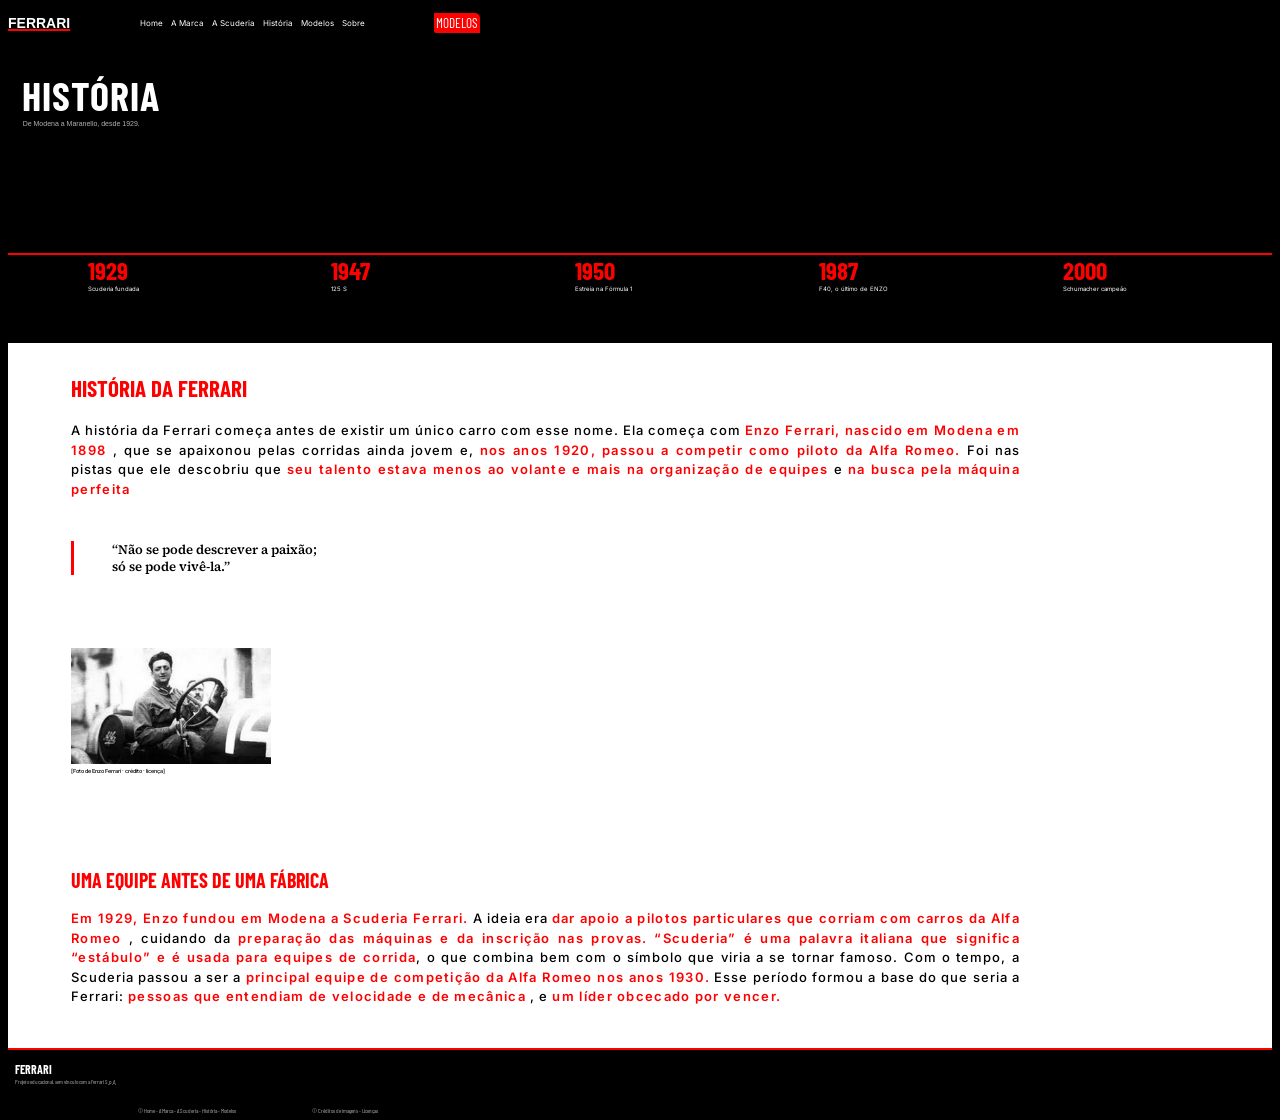
<file: index.html>
<!DOCTYPE html>
<html lang="pt-br">

<head>
    <meta charset="UTF-8">
    <meta name="viewport" content="width=device-width, initial-scale=1.0">

    <link rel="stylesheet" href="style.css">

    <link rel="shortcut icon" href="imagens/icons8-crachá-da-ferrari-color-32.png" type="image/x-icon">

    <title>História</title>

</head>

<body>

    <nav>

        <!--Primeira Parte-->

        <section>

            <h1>FERRARI</h1>

        </section>

        <!---Segunda Parte-->

        <section class="links">

            <a href="">
                <p>Home</p>
            </a>

            <a href="">
                <p>A Marca</p>
            </a>

            <a href="">
                <p>A Scuderia</p>
            </a>

            <a href="">
                <p>História</p>
            </a>

            <a href="">
                <p>Modelos</p>
            </a>

            <a href="">
                <p>Sobre</p>
            </a>

        </section>

        <!--Terceira Parte-->

        <section class="button">

            <button>MODELOS</button>

        </section>

    </nav>

    <!--SEGUNDA PARTE-->

    <header>

        <section class="hero">

            <h1>HISTÓRIA</h1>

            <p>De Modena a Maranello, desde 1929.</p>

        </section>

        <section>

            <div class="dados">

                <!---Primeira sec-->
                <section>
                    <h1>1929</h1>
                    <p>Scuderia fundada</p>
                </section>

                <!---Segunda sec-->
                <section>
                    <h1>1947</h1>
                    <p>125 S</p>
                </section>

                <!---Terceira sec-->
                <section>
                    <h1>1950</h1>
                    <p>Estreia na Fórmula 1</p>
                </section>

                <!---Quarta sec-->
                <section>
                    <h1>1987</h1>
                    <p>F40, o último de ENZO</p>
                </section>

                <!---Quinta sec-->
                <section>
                    <h1>2000</h1>
                    <p>Schumacher campeão</p>
                </section>

            </div>
        </section>

    </header>

    <main>

        <!--TERCEIRA PARTE-->

        <div class="historia">

            <section class="historia1">

                <h1>HISTÓRIA DA FERRARI</h1>

                <p>A história da Ferrari começa antes de existir um único carro com esse nome. Ela começa com <span>
                        Enzo
                        Ferrari, nascido em Modena em 1898
                    </span>, que se apaixonou pelas corridas ainda jovem e, <span>
                        nos anos 1920,
                        passou a competir como piloto da Alfa Romeo.
                    </span> Foi nas pistas que ele descobriu que <span>
                        seu talento estava
                        menos ao volante e mais na organização de equipes
                    </span> e <span>na busca pela máquina perfeita</span></p>

                <h3>“Não se pode descrever a paixão;
                    <br>
                    só se pode vivê-la.”
                </h3>

            </section>

            <section class="foto">

                <img src="imagens/images.jpeg" alt="Foto de Enzo Ferrari · crédito · licença">

                <p>[Foto de Enzo Ferrari · crédito · licença]</p>

            </section>

            <section class="historia2">

                <h2>UMA EQUIPE ANTES DE UMA FÁBRICA</h2>

                <p><span>Em 1929, Enzo fundou em Modena a Scuderia Ferrari.</span> A ideia era <span>
                        dar apoio a pilotos particulares que
                        corriam com carros da Alfa Romeo
                    </span>, cuidando da <span>preparação das máquinas e da inscrição nas provas.</span>
                    <span>“Scuderia” é uma palavra italiana que significa “estábulo” e é usada para equipes de
                        corrida</span>, o que
                    combina bem com o símbolo que viria a se tornar famoso.
                    Com o tempo, a Scuderia passou a ser a <span>principal equipe de competição da Alfa Romeo nos anos
                        1930.</span>
                    Esse período formou a base do que seria a Ferrari: <span>
                        pessoas que entendiam de velocidade e de
                        mecânica
                    </span>, e<span> um líder obcecado por vencer.</span>
                </p>

            </section>

        </div>

    </main>

    <footer>

        <section class="footer">

            <section class="primeira">

                <h1>FERRARI</h1>

                <p class="primeirap"> Projeto educacional, sem vínculo com a Ferrari S.p.A.</p>

            </section>

            <section class="segundap">

                <p>&copy; Home - A Marca - A Scuderia - História - Modelos</p>

            </section>

            <section class="terceira">

                <p class="terceirap">&copy; Créditos de imagens - Licenças</p>

            </section>

        </section>


    </footer>

</body>

</body>

</html>
</file>
<file: style.css>
@import url('https://fonts.googleapis.com/css2?family=Barlow+Condensed:ital,wght@0,100;0,200;0,300;0,400;0,500;0,600;0,700;0,800;0,900;1,100;1,200;1,300;1,400;1,500;1,600;1,700;1,800;1,900&display=swap');

@import url('https://fonts.googleapis.com/css2?family=Barlow+Condensed:ital,wght@0,100;0,200;0,300;0,400;0,500;0,600;0,700;0,800;0,900;1,100;1,200;1,300;1,400;1,500;1,600;1,700;1,800;1,900&family=Inter:ital,opsz,wght@0,14..32,100..900;1,14..32,100..900&display=swap');

@import url('https://fonts.googleapis.com/css2?family=Barlow+Condensed:ital,wght@0,100;0,200;0,300;0,400;0,500;0,600;0,700;0,800;0,900;1,100;1,200;1,300;1,400;1,500;1,600;1,700;1,800;1,900&family=Inter:ital,opsz,wght@0,14..32,100..900;1,14..32,100..900&family=Source+Serif+4:ital,opsz,wght@0,8..60,200..900;1,8..60,200..900&display=swap');

@import url('https://fonts.googleapis.com/css2?family=Anton&family=Barlow+Condensed:ital,wght@0,100;0,200;0,300;0,400;0,500;0,600;0,700;0,800;0,900;1,100;1,200;1,300;1,400;1,500;1,600;1,700;1,800;1,900&family=Inter:ital,opsz,wght@0,14..32,100..900;1,14..32,100..900&family=Oswald:wght@200..700&family=Source+Serif+4:ital,opsz,wght@0,8..60,200..900;1,8..60,200..900&display=swap');

:root {
    --font1: 'Barlow Condensed', sans-serif;
    --font2: 'Inter', sans-serif;
    --font3: 'Source Serif 4', serif;
    --font4: "Barlow Condensed", sans-serif;
}

:root {
    --cor1: white;
    --cor2: red;
    --cor3: black;
    --cor4: yellow;
}

* {
    font-family: Arial, Helvetica, sans-serif;
}

body {
    background-color: var(--cor3);
    margin-top: 1px;
    margin-bottom: 0px;
}

nav {
    align-items: center;
    display: flex;
    background-color: var(--cor3);
    gap: 5.5%;
}

nav>section>h1 {
    text-decoration: underline red 2px;
    font-size: 14px;
    font-family: Arial, Helvetica, sans-serif;
    color: var(--cor1);
}

nav>section {
    gap: 8px;
    display: flex;
}

nav>.links>a {
    text-decoration: none;
}

nav>.links>a>p {
    font-family: var(--font2);
    color: white;
    font-size: 8px;
}

nav>.button>button {
    font-family: var(--font1);
    background-color: var(--cor2);
    color: var(--cor1);
    border: none;
    padding: 2px;
    border-radius: 0px 5px 0px 2px;
}

/*SEGUNDA PARTE*/

header {
    background-color: var(--cor3);
    width: 100%;
}

header>.hero {
    margin-top: 0px;
    padding-top: 2%;
    padding-left: 1%;
}

header>.hero>h1 {
    margin-top: 1px;
    margin-left: 1px;
    letter-spacing: 1px;
    color: var(--cor1);
    font-family: var(--font4);
    margin-bottom: 0px;
    font-size: 40px;
}

header>.hero>p {
    margin-left: 2px;
    color: rgba(255, 255, 255, 0.698);
    font-size: 7px;
    margin-top: 0.5px;
}

/*TERCEIRA PARTE*/
.dados {
    padding-bottom: 4%;
    width: 100%;
    background-color: black;
    border-top: 2px solid red;
    margin-top: 10%;
    gap: 9%;
    justify-content: center;
    align-items: flex-start;
    display: flex;
}

.dados>section {
    width: 130px;
    text-align: left;
}

.dados>section>h1 {
    margin: 0px;
    font-family: var(--font1);
    font-size: 25px;
    color: red;
}

.dados>section>p {
    margin: 0px;
    font-family: var(--font2);
    color: white;
    font-size: 6px;
}

/*QUARTA PARTE*/

main>.historia {
    border-bottom: 2px red solid;
    background-color: white;
    padding-top: 1%;
    padding-left: 5%;
}

main>.historia>.historia1 {
    width: 79%;
}

main>.historia>.historia1>h1 {
    font-size: 23px;
    color: red;
    font-family: var(--font4);
}

main>.historia>.historia1>p {
    color: black;
    font-family: var(--font2);
    font-size: 13px;
    line-height: 1.5;
    text-align: justify;
    letter-spacing: 1px;
    font-weight: 500;
    padding-bottom: 3%;
}

main>.historia>.historia1>p>span {
    font-family: var(--font2);
    font-size: 13px;
    line-height: 1.5;
    text-align: justify;
    letter-spacing: 1.3px;
    font-weight: 600;
    color: red;
}

main>.historia>.historia1>h3 {
    font-family: var(--font3);
    font-size: 13px;
    font-weight: 600;
    border-left: 3px solid red;
    padding-left: 4%;
    text-align: justify;
}

/*FOTO*/

main>.historia>.foto>img {
    width: 200px;
    align-items: center;
    margin-top: 5%;
    margin-bottom: 0px;
}

main>.historia>.foto>p {
    margin-top: 0px;
    font-size: 5.5px;
    font-weight: 500;
    color: black;
    font-family: var(--font2);
}

/*HISTORIA 2*/

main>.historia>.historia2 {
    width: 79%;
}

main>.historia>.historia2>h2 {
    margin-top: 10%;
    font-size: 20px;
    color: red;
    font-family: var(--font4);
}

main>.historia>.historia2>p {
    color: black;
    font-family: var(--font2);
    font-size: 13px;
    line-height: 1.5;
    text-align: justify;
    letter-spacing: 1px;
    font-weight: 500;
    padding-bottom: 3%;
}

main>.historia>.historia2>p>span {
    font-family: var(--font2);
    font-size: 13px;
    line-height: 1.5;
    text-align: justify;
    letter-spacing: 1.3px;
    font-weight: 600;
    color: red;
}


/*FOOTER*/


footer>.footer {
    display: flex;
    min-height: 55px;
}

footer>.footer>.primeira>h1 {
    margin-bottom: 1px;
    padding-left: 5%;
    font-family: var(--font4);
    padding-top: 0%;
    color: white;
    font-size: 12px;
}

footer>.footer>.primeira {
    min-width: 100px;
}

footer>.footer>.primeira>.primeirap {
    margin-top: 2px;
    padding-left: 5%;
    font-family: var(--font4);
    min-width: 130px;
    font-size: 6px;
    font-weight: 400;
    color: rgba(255, 255, 255, 0.664);
    margin-bottom: 0px;
}

/*SEGUNDA*/

.footer>.segundap>p {
    font-weight: 400;
    font-family: var(--font4);
    color: rgba(255, 255, 255, 0.664);
    font-size: 6px;
}

.footer>.segundap {
    padding-top: 4%;
    min-width: 60px;
    margin-left: 0px;
    padding-right: 0px;
}

/*TERCEIRA*/

.footer>.terceira {
    padding-top: 4%;
    min-width: 60px;
    margin-left: 6%;
    padding-right: 0px;
}

.terceira>p {
    font-weight: 400;
    font-family: var(--font4);
    color: rgba(255, 255, 255, 0.664);
    font-size: 6px;
}

/*PRIMEIRA PARTE*/

@media (min-width: 390px) and (max-width: 844px) {

    nav {
        align-items: center;
        display: flex;
        background-color: var(--cor3);
        gap: 5.5%;
    }

    nav>section>h1 {
        text-decoration: underline red 2px;
        font-size: 14px;
        font-family: Arial, Helvetica, sans-serif;
        color: var(--cor1);
    }

    nav>section {
        gap: 8px;
        display: flex;
    }

    nav>.links>a {
        text-decoration: none;
    }

    nav>.links>a>p {
        font-family: var(--font2);
        color: white;
        font-size: 8px;
    }

    nav>.button>button {
        font-family: var(--font1);
        background-color: var(--cor2);
        color: var(--cor1);
        border: none;
        padding: 2px;
        border-radius: 0px 5px 0px 2px;
    }

    /*SEGUNDA PARTE*/

    header {
        background-color: var(--cor3);
        width: 100%;
    }

    header>.hero {
        margin-top: 0px;
        padding-top: 2%;
        padding-left: 1%;
    }

    header>.hero>h1 {
        margin-top: 1px;
        margin-left: 1px;
        letter-spacing: 1px;
        color: var(--cor1);
        font-family: var(--font4);
        margin-bottom: 0px;
        font-size: 40px;
    }

    header>.hero>p {
        margin-left: 2px;
        color: rgba(255, 255, 255, 0.698);
        font-size: 7px;
        margin-top: 0.5px;
    }

    /*TERCEIRA PARTE*/
    .dados {
        padding-bottom: 4%;
        width: 100%;
        background-color: black;
        border-top: 2px solid red;
        margin-top: 10%;
        gap: 9%;
        justify-content: center;
        align-items: flex-start;
        display: flex;
    }

    .dados>section {
        width: 130px;
        text-align: left;
    }

    .dados>section>h1 {
        margin: 0px;
        font-family: var(--font1);
        font-size: 25px;
        color: red;
    }

    .dados>section>p {
        margin: 0px;
        font-family: var(--font2);
        color: white;
        font-size: 6px;
    }

    /*QUARTA PARTE*/

    main>.historia {
        border-bottom: 2px red solid;
        background-color: white;
        padding-top: 1%;
        padding-left: 5%;
    }

    main>.historia>.historia1 {
        width: 79%;
    }

    main>.historia>.historia1>h1 {
        font-size: 23px;
        color: red;
        font-family: var(--font4);
    }

    main>.historia>.historia1>p {
        color: black;
        font-family: var(--font2);
        font-size: 13px;
        line-height: 1.5;
        text-align: justify;
        letter-spacing: 1px;
        font-weight: 500;
        padding-bottom: 3%;
    }

    main>.historia>.historia1>p>span {
        font-family: var(--font2);
        font-size: 13px;
        line-height: 1.5;
        text-align: justify;
        letter-spacing: 1.3px;
        font-weight: 600;
        color: red;
    }

    main>.historia>.historia1>h3 {
        font-family: var(--font3);
        font-size: 13px;
        font-weight: 600;
        border-left: 3px solid red;
        padding-left: 4%;
        text-align: justify;
    }

    /*FOTO*/

    main>.historia>.foto>img {
        width: 200px;
        align-items: center;
        margin-top: 5%;
        margin-bottom: 0px;
    }

    main>.historia>.foto>p {
        margin-top: 0px;
        font-size: 5.5px;
        font-weight: 500;
        color: black;
        font-family: var(--font2);
    }

    /*HISTORIA 2*/

    main>.historia>.historia2 {
        width: 79%;
    }

    main>.historia>.historia2>h2 {
        margin-top: 10%;
        font-size: 20px;
        color: red;
        font-family: var(--font4);
    }

    main>.historia>.historia2>p {
        color: black;
        font-family: var(--font2);
        font-size: 13px;
        line-height: 1.5;
        text-align: justify;
        letter-spacing: 1px;
        font-weight: 500;
        padding-bottom: 3%;
    }

    main>.historia>.historia2>p>span {
        font-family: var(--font2);
        font-size: 13px;
        line-height: 1.5;
        text-align: justify;
        letter-spacing: 1.3px;
        font-weight: 600;
        color: red;
    }


    /*FOOTER*/


    footer>.footer {
        display: flex;
        min-height: 55px;
    }

    footer>.footer>.primeira>h1 {
        margin-bottom: 1px;
        padding-left: 5%;
        font-family: var(--font4);
        padding-top: 0%;
        color: white;
        font-size: 12px;
    }

    footer>.footer>.primeira {
        min-width: 100px;
    }

    footer>.footer>.primeira>.primeirap {
        margin-top: 2px;
        padding-left: 5%;
        font-family: var(--font4);
        min-width: 130px;
        font-size: 6px;
        font-weight: 400;
        color: rgba(255, 255, 255, 0.664);
        margin-bottom: 0px;
    }

    /*SEGUNDA*/

    .footer>.segundap>p {
        font-weight: 400;
        font-family: var(--font4);
        color: rgba(255, 255, 255, 0.664);
        font-size: 6px;
    }

    .footer>.segundap {
        padding-top: 4%;
        min-width: 60px;
        margin-left: 0px;
        padding-right: 0px;
    }

    /*TERCEIRA*/

    .footer>.terceira {
        padding-top: 4%;
        min-width: 60px;
        margin-left: 6%;
        padding-right: 0px;
    }

    .terceira>p {
        font-weight: 400;
        font-family: var(--font4);
        color: rgba(255, 255, 255, 0.664);
        font-size: 6px;
    }

}

/*CELULAR MENOR*/

@media (min-width: 360px) and (max-width: 640px) {

    nav {
        align-items: center;
        display: flex;
        background-color: var(--cor3);
        gap: 3%;
    }

    nav>section>h1 {
        text-decoration: underline red 2px;
        font-size: 12px;
        font-family: Arial, Helvetica, sans-serif;
        color: var(--cor1);
    }

    nav>section {
        gap: 8px;
        display: flex;
    }

    nav>.links>a {
        text-decoration: none;
    }

    nav>.links>a>p {
        font-family: var(--font2);
        color: white;
        font-size: 7px;
    }

    nav>.button>button {
        font-family: var(--font1);
        background-color: var(--cor2);
        color: var(--cor1);
        border: none;
        padding: 2px;
        border-radius: 0px 5px 0px 2px;
    }

    /*SEGUNDA PARTE*/

    header {
        background-color: var(--cor3);
        width: 100%;
    }

    header>.hero {
        margin-top: 0px;
        padding-top: 2%;
        padding-left: 1%;
    }

    header>.hero>h1 {
        margin-top: 1px;
        margin-left: 1px;
        letter-spacing: 1px;
        color: var(--cor1);
        font-family: var(--font4);
        margin-bottom: 0px;
        font-size: 40px;
    }

    header>.hero>p {
        margin-left: 2px;
        color: rgba(255, 255, 255, 0.698);
        font-size: 7px;
        margin-top: 0.5px;
    }

    /*TERCEIRA PARTE*/
    .dados {
        padding-bottom: 4%;
        width: 100%;
        background-color: black;
        border-top: 2px solid red;
        margin-top: 10%;
        gap: 9%;
        justify-content: center;
        align-items: flex-start;
        display: flex;
    }

    .dados>section {
        width: 130px;
        text-align: left;
    }

    .dados>section>h1 {
        margin: 0px;
        font-family: var(--font1);
        font-size: 25px;
        color: red;
    }

    .dados>section>p {
        margin: 0px;
        font-family: var(--font2);
        color: white;
        font-size: 6px;
    }

    /*QUARTA PARTE*/

    main>.historia {
        border-bottom: 2px red solid;
        background-color: white;
        padding-top: 1%;
        padding-left: 5%;
    }

    main>.historia>.historia1 {
        width: 79%;
    }

    main>.historia>.historia1>h1 {
        font-size: 23px;
        color: red;
        font-family: var(--font4);
    }

    main>.historia>.historia1>p {
        color: black;
        font-family: var(--font2);
        font-size: 13px;
        line-height: 1.5;
        text-align: justify;
        letter-spacing: 1px;
        font-weight: 500;
        padding-bottom: 3%;
    }

    main>.historia>.historia1>p>span {
        font-family: var(--font2);
        font-size: 13px;
        line-height: 1.5;
        text-align: justify;
        letter-spacing: 1.3px;
        font-weight: 600;
        color: red;
    }

    main>.historia>.historia1>h3 {
        font-family: var(--font3);
        font-size: 13px;
        font-weight: 600;
        border-left: 3px solid red;
        padding-left: 4%;
        text-align: justify;
    }

    /*FOTO*/

    main>.historia>.foto>img {
        width: 200px;
        align-items: center;
        margin-top: 5%;
        margin-bottom: 0px;
    }

    main>.historia>.foto>p {
        margin-top: 0px;
        font-size: 5.5px;
        font-weight: 500;
        color: black;
        font-family: var(--font2);
    }

    /*HISTORIA 2*/

    main>.historia>.historia2 {
        width: 79%;
    }

    main>.historia>.historia2>h2 {
        margin-top: 10%;
        font-size: 18px;
        color: red;
        font-family: var(--font4);
    }

    main>.historia>.historia2>p {
        color: black;
        font-family: var(--font2);
        font-size: 13px;
        line-height: 1.5;
        text-align: justify;
        letter-spacing: 1px;
        font-weight: 500;
        padding-bottom: 3%;
    }

    main>.historia>.historia2>p>span {
        font-family: var(--font2);
        font-size: 13px;
        line-height: 1.5;
        text-align: justify;
        letter-spacing: 1.3px;
        font-weight: 600;
        color: red;
    }


    /*FOOTER*/


    footer>.footer {
        display: flex;
        min-height: 55px;
    }

    footer>.footer>.primeira>h1 {
        margin-bottom: 1px;
        padding-left: 5%;
        font-family: var(--font4);
        padding-top: 0%;
        color: white;
        font-size: 12px;
    }

    footer>.footer>.primeira {
        min-width: 100px;
    }

    footer>.footer>.primeira>.primeirap {
        margin-top: 2px;
        padding-left: 5%;
        font-family: var(--font4);
        min-width: 130px;
        font-size: 6px;
        font-weight: 400;
        color: rgba(255, 255, 255, 0.664);
        margin-bottom: 0px;
    }

    /*SEGUNDA*/

    .footer>.segundap>p {
        font-weight: 400;
        font-family: var(--font4);
        color: rgba(255, 255, 255, 0.664);
        font-size: 6px;
    }

    .footer>.segundap {
        padding-top: 4%;
        min-width: 60px;
        margin-left: 0px;
        padding-right: 0px;
    }

    /*TERCEIRA*/

    .footer>.terceira {
        padding-top: 4%;
        min-width: 60px;
        margin-left: 6%;
        padding-right: 0px;
    }

    .terceira>p {
        font-weight: 400;
        font-family: var(--font4);
        color: rgba(255, 255, 255, 0.664);
        font-size: 6px;
    }

}
</file>
<file: ferrari.css>
@import url('https://fonts.googleapis.com/css2?family=Barlow+Condensed:ital,wght@0,100;0,200;0,300;0,400;0,500;0,600;0,700;0,800;0,900;1,100;1,200;1,300;1,400;1,500;1,600;1,700;1,800;1,900&display=swap');

@import url('https://fonts.googleapis.com/css2?family=Barlow+Condensed:ital,wght@0,100;0,200;0,300;0,400;0,500;0,600;0,700;0,800;0,900;1,100;1,200;1,300;1,400;1,500;1,600;1,700;1,800;1,900&family=Inter:ital,opsz,wght@0,14..32,100..900;1,14..32,100..900&display=swap');

@import url('https://fonts.googleapis.com/css2?family=Barlow+Condensed:ital,wght@0,100;0,200;0,300;0,400;0,500;0,600;0,700;0,800;0,900;1,100;1,200;1,300;1,400;1,500;1,600;1,700;1,800;1,900&family=Inter:ital,opsz,wght@0,14..32,100..900;1,14..32,100..900&family=Source+Serif+4:ital,opsz,wght@0,8..60,200..900;1,8..60,200..900&display=swap');

@import url('https://fonts.googleapis.com/css2?family=Anton&family=Barlow+Condensed:ital,wght@0,100;0,200;0,300;0,400;0,500;0,600;0,700;0,800;0,900;1,100;1,200;1,300;1,400;1,500;1,600;1,700;1,800;1,900&family=Inter:ital,opsz,wght@0,14..32,100..900;1,14..32,100..900&family=Oswald:wght@200..700&family=Source+Serif+4:ital,opsz,wght@0,8..60,200..900;1,8..60,200..900&display=swap');

:root {
    --font1: 'Barlow Condensed', sans-serif;
    --font2: 'Inter', sans-serif;
    --font3: 'Source Serif 4', serif;
    --font4: "Barlow Condensed", sans-serif;
}

:root {
    --cor1: white;
    --cor2: red;
    --cor3: black;
    --cor4: yellow;
}

* {
    font-family: Arial, Helvetica, sans-serif;
}

body {
    background-color: var(--cor3);
    margin-top: 1px;
    margin-bottom: 0px;
}

nav {
    align-items: center;
    display: flex;
    background-color: var(--cor3);
    gap: 5.5%;
}

nav>section>h1 {
    text-decoration: underline red 2px;
    font-size: 14px;
    font-family: Arial, Helvetica, sans-serif;
    color: var(--cor1);
}

nav>section {
    gap: 8px;
    display: flex;
}

nav>.links>a {
    text-decoration: none;
}

nav>.links>a>p {
    font-family: var(--font2);
    color: white;
    font-size: 8px;
}

nav>.button>button {
    font-family: var(--font1);
    background-color: var(--cor2);
    color: var(--cor1);
    border: none;
    padding: 2px;
    border-radius: 0px 5px 0px 2px;
}

/*SEGUNDA PARTE*/

header {
    background-color: var(--cor3);
    width: 100%;
}

header>.hero {
    margin-top: 0px;
    padding-top: 2%;
    padding-left: 1%;
}

header>.hero>h1 {
    margin-top: 1px;
    margin-left: 1px;
    letter-spacing: 1px;
    color: var(--cor1);
    font-family: var(--font4);
    margin-bottom: 0px;
    font-size: 40px;
}

header>.hero>p {
    margin-left: 2px;
    color: rgba(255, 255, 255, 0.698);
    font-size: 7px;
    margin-top: 0.5px;
}

/*TERCEIRA PARTE*/
.dados {
    padding-bottom: 4%;
    width: 100%;
    background-color: black;
    border-top: 2px solid red;
    margin-top: 10%;
    gap: 9%;
    justify-content: center;
    align-items: flex-start;
    display: flex;
}

.dados>section {
    width: 130px;
    text-align: left;
}

.dados>section>h1 {
    margin: 0px;
    font-family: var(--font1);
    font-size: 25px;
    color: red;
}

.dados>section>p {
    margin: 0px;
    font-family: var(--font2);
    color: white;
    font-size: 6px;
}

/*QUARTA PARTE*/

main>.historia {
    border-bottom: 2px red solid;
    background-color: white;
    padding-top: 1%;
    padding-left: 5%;
}

main>.historia>.historia1 {
    width: 79%;
}

main>.historia>.historia1>h1 {
    font-size: 23px;
    color: red;
    font-family: var(--font4);
}

main>.historia>.historia1>p {
    color: black;
    font-family: var(--font2);
    font-size: 13px;
    line-height: 1.5;
    text-align: justify;
    letter-spacing: 1px;
    font-weight: 500;
    padding-bottom: 3%;
}

main>.historia>.historia1>p>span {
    font-family: var(--font2);
    font-size: 13px;
    line-height: 1.5;
    text-align: justify;
    letter-spacing: 1.3px;
    font-weight: 600;
    color: red;
}

main>.historia>.historia1>h3 {
    font-family: var(--font3);
    font-size: 13px;
    font-weight: 600;
    border-left: 3px solid red;
    padding-left: 4%;
    text-align: justify;
}

/*FOTO*/

main>.historia>.foto>img {
    width: 200px;
    align-items: center;
    margin-top: 5%;
    margin-bottom: 0px;
}

main>.historia>.foto>p {
    margin-top: 0px;
    font-size: 5.5px;
    font-weight: 500;
    color: black;
    font-family: var(--font2);
}

/*HISTORIA 2*/

main>.historia>.historia2 {
    width: 79%;
}

main>.historia>.historia2>h2 {
    margin-top: 10%;
    font-size: 20px;
    color: red;
    font-family: var(--font4);
}

main>.historia>.historia2>p {
    color: black;
    font-family: var(--font2);
    font-size: 13px;
    line-height: 1.5;
    text-align: justify;
    letter-spacing: 1px;
    font-weight: 500;
    padding-bottom: 3%;
}

main>.historia>.historia2>p>span {
    font-family: var(--font2);
    font-size: 13px;
    line-height: 1.5;
    text-align: justify;
    letter-spacing: 1.3px;
    font-weight: 600;
    color: red;
}


/*FOOTER*/


footer>.footer {
    display: flex;
    min-height: 55px;
}

footer>.footer>.primeira>h1 {
    margin-bottom: 1px;
    padding-left: 5%;
    font-family: var(--font4);
    padding-top: 0%;
    color: white;
    font-size: 12px;
}

footer>.footer>.primeira {
    min-width: 100px;
}

footer>.footer>.primeira>.primeirap {
    margin-top: 2px;
    padding-left: 5%;
    font-family: var(--font4);
    min-width: 130px;
    font-size: 6px;
    font-weight: 400;
    color: rgba(255, 255, 255, 0.664);
    margin-bottom: 0px;
}

/*SEGUNDA*/

.footer>.segundap>p {
    font-weight: 400;
    font-family: var(--font4);
    color: rgba(255, 255, 255, 0.664);
    font-size: 6px;
}

.footer>.segundap {
    padding-top: 4%;
    min-width: 60px;
    margin-left: 0px;
    padding-right: 0px;
}

/*TERCEIRA*/

.footer>.terceira {
    padding-top: 4%;
    min-width: 60px;
    margin-left: 6%;
    padding-right: 0px;
}

.terceira>p {
    font-weight: 400;
    font-family: var(--font4);
    color: rgba(255, 255, 255, 0.664);
    font-size: 6px;
}

/*PRIMEIRA PARTE*/

@media (min-width: 390px) and (max-width: 844px) {

    nav {
        align-items: center;
        display: flex;
        background-color: var(--cor3);
        gap: 5.5%;
    }

    nav>section>h1 {
        text-decoration: underline red 2px;
        font-size: 14px;
        font-family: Arial, Helvetica, sans-serif;
        color: var(--cor1);
    }

    nav>section {
        gap: 8px;
        display: flex;
    }

    nav>.links>a {
        text-decoration: none;
    }

    nav>.links>a>p {
        font-family: var(--font2);
        color: white;
        font-size: 8px;
    }

    nav>.button>button {
        font-family: var(--font1);
        background-color: var(--cor2);
        color: var(--cor1);
        border: none;
        padding: 2px;
        border-radius: 0px 5px 0px 2px;
    }

    /*SEGUNDA PARTE*/

    header {
        background-color: var(--cor3);
        width: 100%;
    }

    header>.hero {
        margin-top: 0px;
        padding-top: 2%;
        padding-left: 1%;
    }

    header>.hero>h1 {
        margin-top: 1px;
        margin-left: 1px;
        letter-spacing: 1px;
        color: var(--cor1);
        font-family: var(--font4);
        margin-bottom: 0px;
        font-size: 40px;
    }

    header>.hero>p {
        margin-left: 2px;
        color: rgba(255, 255, 255, 0.698);
        font-size: 7px;
        margin-top: 0.5px;
    }

    /*TERCEIRA PARTE*/
    .dados {
        padding-bottom: 4%;
        width: 100%;
        background-color: black;
        border-top: 2px solid red;
        margin-top: 10%;
        gap: 9%;
        justify-content: center;
        align-items: flex-start;
        display: flex;
    }

    .dados>section {
        width: 130px;
        text-align: left;
    }

    .dados>section>h1 {
        margin: 0px;
        font-family: var(--font1);
        font-size: 25px;
        color: red;
    }

    .dados>section>p {
        margin: 0px;
        font-family: var(--font2);
        color: white;
        font-size: 6px;
    }

    /*QUARTA PARTE*/

    main>.historia {
        border-bottom: 2px red solid;
        background-color: white;
        padding-top: 1%;
        padding-left: 5%;
    }

    main>.historia>.historia1 {
        width: 79%;
    }

    main>.historia>.historia1>h1 {
        font-size: 23px;
        color: red;
        font-family: var(--font4);
    }

    main>.historia>.historia1>p {
        color: black;
        font-family: var(--font2);
        font-size: 13px;
        line-height: 1.5;
        text-align: justify;
        letter-spacing: 1px;
        font-weight: 500;
        padding-bottom: 3%;
    }

    main>.historia>.historia1>p>span {
        font-family: var(--font2);
        font-size: 13px;
        line-height: 1.5;
        text-align: justify;
        letter-spacing: 1.3px;
        font-weight: 600;
        color: red;
    }

    main>.historia>.historia1>h3 {
        font-family: var(--font3);
        font-size: 13px;
        font-weight: 600;
        border-left: 3px solid red;
        padding-left: 4%;
        text-align: justify;
    }

    /*FOTO*/

    main>.historia>.foto>img {
        width: 200px;
        align-items: center;
        margin-top: 5%;
        margin-bottom: 0px;
    }

    main>.historia>.foto>p {
        margin-top: 0px;
        font-size: 5.5px;
        font-weight: 500;
        color: black;
        font-family: var(--font2);
    }

    /*HISTORIA 2*/

    main>.historia>.historia2 {
        width: 79%;
    }

    main>.historia>.historia2>h2 {
        margin-top: 10%;
        font-size: 20px;
        color: red;
        font-family: var(--font4);
    }

    main>.historia>.historia2>p {
        color: black;
        font-family: var(--font2);
        font-size: 13px;
        line-height: 1.5;
        text-align: justify;
        letter-spacing: 1px;
        font-weight: 500;
        padding-bottom: 3%;
    }

    main>.historia>.historia2>p>span {
        font-family: var(--font2);
        font-size: 13px;
        line-height: 1.5;
        text-align: justify;
        letter-spacing: 1.3px;
        font-weight: 600;
        color: red;
    }


    /*FOOTER*/


    footer>.footer {
        display: flex;
        min-height: 55px;
    }

    footer>.footer>.primeira>h1 {
        margin-bottom: 1px;
        padding-left: 5%;
        font-family: var(--font4);
        padding-top: 0%;
        color: white;
        font-size: 12px;
    }

    footer>.footer>.primeira {
        min-width: 100px;
    }

    footer>.footer>.primeira>.primeirap {
        margin-top: 2px;
        padding-left: 5%;
        font-family: var(--font4);
        min-width: 130px;
        font-size: 6px;
        font-weight: 400;
        color: rgba(255, 255, 255, 0.664);
        margin-bottom: 0px;
    }

    /*SEGUNDA*/

    .footer>.segundap>p {
        font-weight: 400;
        font-family: var(--font4);
        color: rgba(255, 255, 255, 0.664);
        font-size: 6px;
    }

    .footer>.segundap {
        padding-top: 4%;
        min-width: 60px;
        margin-left: 0px;
        padding-right: 0px;
    }

    /*TERCEIRA*/

    .footer>.terceira {
        padding-top: 4%;
        min-width: 60px;
        margin-left: 6%;
        padding-right: 0px;
    }

    .terceira>p {
        font-weight: 400;
        font-family: var(--font4);
        color: rgba(255, 255, 255, 0.664);
        font-size: 6px;
    }

}

/*CELULAR MENOR*/

@media (min-width: 360px) and (max-width: 640px) {

    nav {
        align-items: center;
        display: flex;
        background-color: var(--cor3);
        gap: 3%;
    }

    nav>section>h1 {
        text-decoration: underline red 2px;
        font-size: 12px;
        font-family: Arial, Helvetica, sans-serif;
        color: var(--cor1);
    }

    nav>section {
        gap: 8px;
        display: flex;
    }

    nav>.links>a {
        text-decoration: none;
    }

    nav>.links>a>p {
        font-family: var(--font2);
        color: white;
        font-size: 7px;
    }

    nav>.button>button {
        font-family: var(--font1);
        background-color: var(--cor2);
        color: var(--cor1);
        border: none;
        padding: 2px;
        border-radius: 0px 5px 0px 2px;
    }

    /*SEGUNDA PARTE*/

    header {
        background-color: var(--cor3);
        width: 100%;
    }

    header>.hero {
        margin-top: 0px;
        padding-top: 2%;
        padding-left: 1%;
    }

    header>.hero>h1 {
        margin-top: 1px;
        margin-left: 1px;
        letter-spacing: 1px;
        color: var(--cor1);
        font-family: var(--font4);
        margin-bottom: 0px;
        font-size: 40px;
    }

    header>.hero>p {
        margin-left: 2px;
        color: rgba(255, 255, 255, 0.698);
        font-size: 7px;
        margin-top: 0.5px;
    }

    /*TERCEIRA PARTE*/
    .dados {
        padding-bottom: 4%;
        width: 100%;
        background-color: black;
        border-top: 2px solid red;
        margin-top: 10%;
        gap: 9%;
        justify-content: center;
        align-items: flex-start;
        display: flex;
    }

    .dados>section {
        width: 130px;
        text-align: left;
    }

    .dados>section>h1 {
        margin: 0px;
        font-family: var(--font1);
        font-size: 25px;
        color: red;
    }

    .dados>section>p {
        margin: 0px;
        font-family: var(--font2);
        color: white;
        font-size: 6px;
    }

    /*QUARTA PARTE*/

    main>.historia {
        border-bottom: 2px red solid;
        background-color: white;
        padding-top: 1%;
        padding-left: 5%;
    }

    main>.historia>.historia1 {
        width: 79%;
    }

    main>.historia>.historia1>h1 {
        font-size: 23px;
        color: red;
        font-family: var(--font4);
    }

    main>.historia>.historia1>p {
        color: black;
        font-family: var(--font2);
        font-size: 13px;
        line-height: 1.5;
        text-align: justify;
        letter-spacing: 1px;
        font-weight: 500;
        padding-bottom: 3%;
    }

    main>.historia>.historia1>p>span {
        font-family: var(--font2);
        font-size: 13px;
        line-height: 1.5;
        text-align: justify;
        letter-spacing: 1.3px;
        font-weight: 600;
        color: red;
    }

    main>.historia>.historia1>h3 {
        font-family: var(--font3);
        font-size: 13px;
        font-weight: 600;
        border-left: 3px solid red;
        padding-left: 4%;
        text-align: justify;
    }

    /*FOTO*/

    main>.historia>.foto>img {
        width: 200px;
        align-items: center;
        margin-top: 5%;
        margin-bottom: 0px;
    }

    main>.historia>.foto>p {
        margin-top: 0px;
        font-size: 5.5px;
        font-weight: 500;
        color: black;
        font-family: var(--font2);
    }

    /*HISTORIA 2*/

    main>.historia>.historia2 {
        width: 79%;
    }

    main>.historia>.historia2>h2 {
        margin-top: 10%;
        font-size: 18px;
        color: red;
        font-family: var(--font4);
    }

    main>.historia>.historia2>p {
        color: black;
        font-family: var(--font2);
        font-size: 13px;
        line-height: 1.5;
        text-align: justify;
        letter-spacing: 1px;
        font-weight: 500;
        padding-bottom: 3%;
    }

    main>.historia>.historia2>p>span {
        font-family: var(--font2);
        font-size: 13px;
        line-height: 1.5;
        text-align: justify;
        letter-spacing: 1.3px;
        font-weight: 600;
        color: red;
    }


    /*FOOTER*/


    footer>.footer {
        display: flex;
        min-height: 55px;
    }

    footer>.footer>.primeira>h1 {
        margin-bottom: 1px;
        padding-left: 5%;
        font-family: var(--font4);
        padding-top: 0%;
        color: white;
        font-size: 12px;
    }

    footer>.footer>.primeira {
        min-width: 100px;
    }

    footer>.footer>.primeira>.primeirap {
        margin-top: 2px;
        padding-left: 5%;
        font-family: var(--font4);
        min-width: 130px;
        font-size: 6px;
        font-weight: 400;
        color: rgba(255, 255, 255, 0.664);
        margin-bottom: 0px;
    }

    /*SEGUNDA*/

    .footer>.segundap>p {
        font-weight: 400;
        font-family: var(--font4);
        color: rgba(255, 255, 255, 0.664);
        font-size: 6px;
    }

    .footer>.segundap {
        padding-top: 4%;
        min-width: 60px;
        margin-left: 0px;
        padding-right: 0px;
    }

    /*TERCEIRA*/

    .footer>.terceira {
        padding-top: 4%;
        min-width: 60px;
        margin-left: 6%;
        padding-right: 0px;
    }

    .terceira>p {
        font-weight: 400;
        font-family: var(--font4);
        color: rgba(255, 255, 255, 0.664);
        font-size: 6px;
    }

}
</file>
